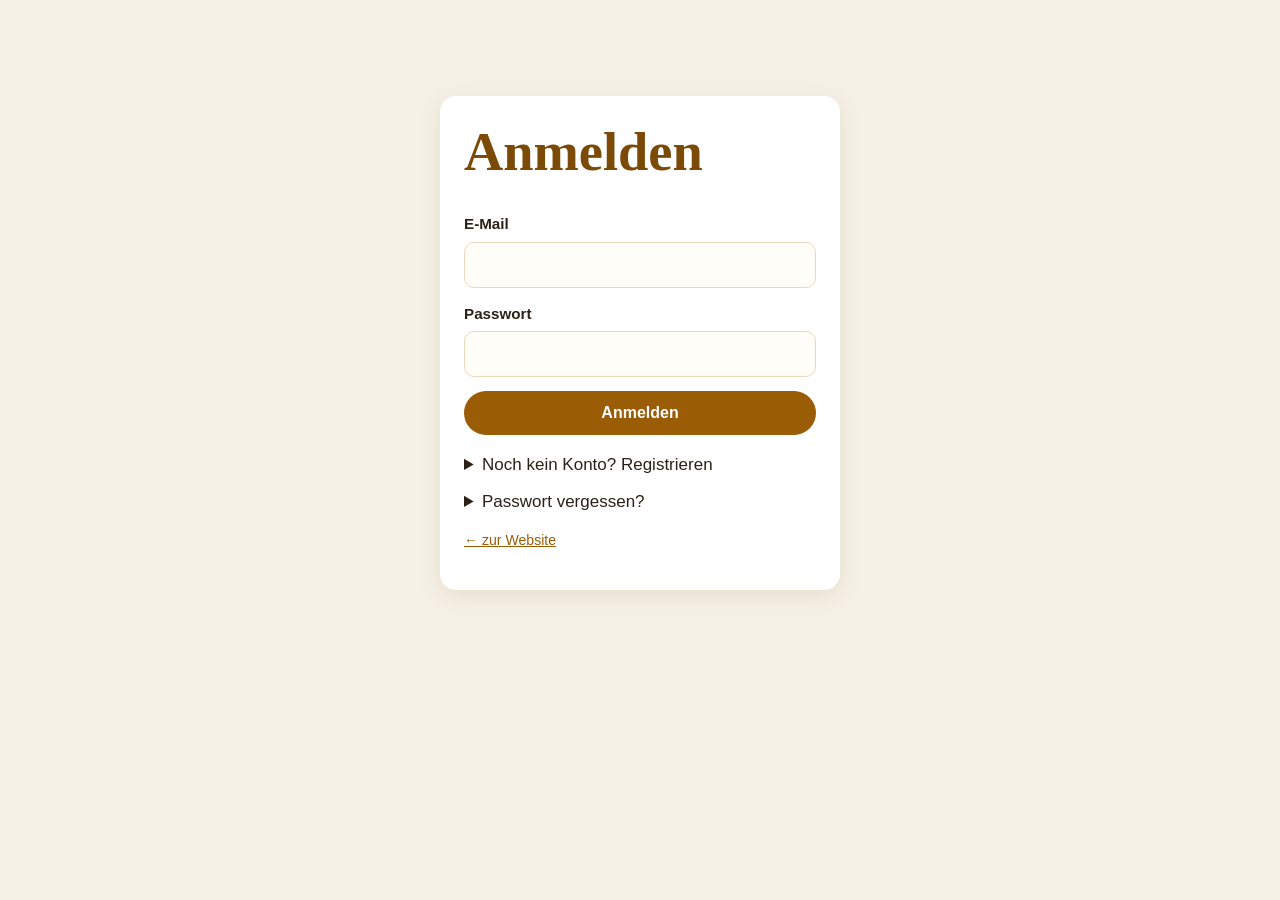
<file: admin.html>
<!doctype html>
<html lang="de">
<head>
<meta charset="utf-8">
<meta name="viewport" content="width=device-width, initial-scale=1">
<meta name="robots" content="noindex,nofollow">
<title>Honig-Verwaltung</title>
<link rel="icon" href="favicon.svg" type="image/svg+xml">
<link rel="apple-touch-icon" href="icon-180.png">
<link rel="manifest" href="admin-manifest.json">
<meta name="apple-mobile-web-app-capable" content="yes">
<meta name="apple-mobile-web-app-title" content="Honig">
<meta name="theme-color" content="#7a4a06">
<link rel="stylesheet" href="style.css?v=17">
</head>
<body class="admin">
<header class="abar" id="abar" hidden><div class="wrap abar-in">
  <a class="brand" href="#/"><img src="favicon.svg" width="28" height="28" alt=""> Honig-Verwaltung</a>
  <nav>
    <a href="#/" data-nav="res">Reservierungen <span class="dot" id="newdot" hidden></span></a>
    <a href="#/abholliste" data-nav="liste">Abholliste</a>
    <a href="#/produkte" data-nav="prod">Produkte</a>
    <a href="#/einstellungen" data-nav="set">Einstellungen</a>
    <a href="#/benutzer" data-nav="user">Benutzer</a>
    <a href="./" target="_blank" rel="noopener">Website ↗</a>
    <a href="#/abmelden" id="logout">Abmelden</a>
  </nav>
</div></header>
<main class="amain"><div class="wrap"><div id="flash"></div><div id="app"><p class="muted">Wird geladen …</p></div></div></main>
<script src="supabase.js"></script>
<script src="config.js"></script>
<script src="common.js?v=15"></script>
<script src="push.js?v=8"></script>
<script src="admin.js?v=13"></script>
</body>
</html>
</file>
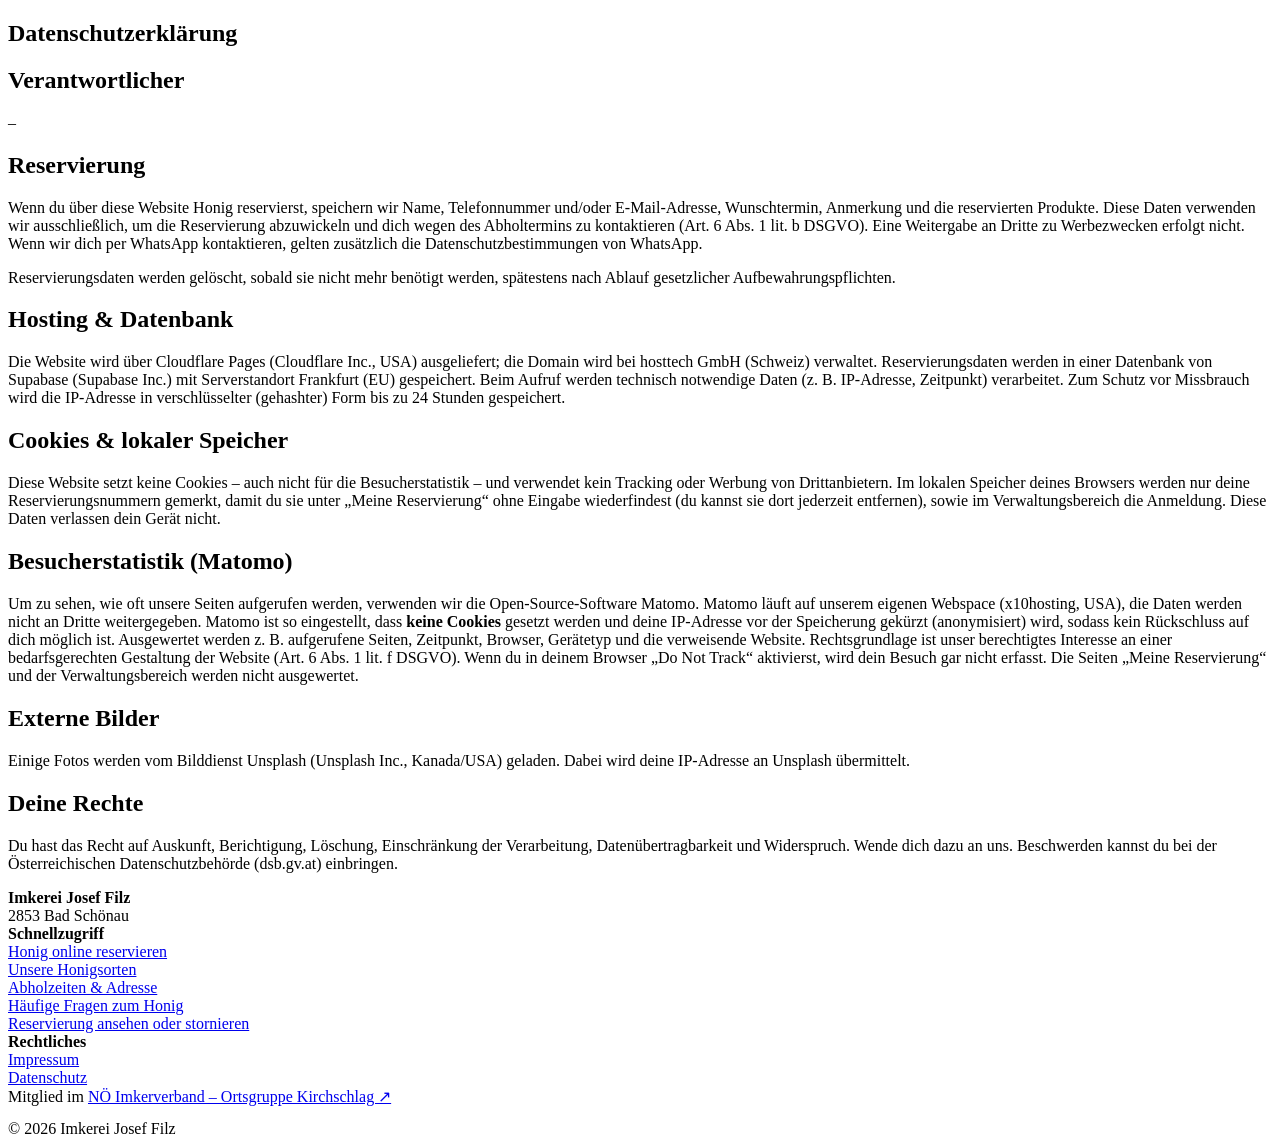
<file: datenschutz.html>
<!doctype html>
<html lang="de">
<head>
<meta charset="utf-8">
<meta name="viewport" content="width=device-width, initial-scale=1">
<title>Datenschutz · Imkerei Josef Filz</title>
<meta name="robots" content="index,follow">
<meta name="copyright" content="© 2026 Imkerei Josef Filz">
<meta name="author" content="Imkerei Josef Filz">
<meta name="audience" content="all">
<meta name="expires" content="0">
<meta name="page-topic" content="Lebensmittel, Honig, Imkerei">
<meta name="revisit-after" content="7 days">
<base href="https://honig-filz.at/">
<link rel="canonical" href="https://honig-filz.at/datenschutz.html">
<link rel="icon" href="favicon.svg" type="image/svg+xml">
<link rel="stylesheet" href="style.css?v=16">
<!-- Matomo (ohne Cookies) -->
<script>
var _paq=window._paq=window._paq||[];
_paq.push(['disableCookies']);_paq.push(['setDoNotTrack',true]);_paq.push(['trackPageView']);_paq.push(['enableLinkTracking']);
(function(){var u='https://honig.x10.mx/statistik/';_paq.push(['setTrackerUrl',u+'matomo.php']);_paq.push(['setSiteId','1']);
var d=document,g=d.createElement('script'),s=d.getElementsByTagName('script')[0];g.async=true;g.src=u+'matomo.js';s.parentNode.insertBefore(g,s);})();
</script>
</head>
<body>
<div id="site-header"></div>
<section class="section"><div class="wrap narrow prose">
<h1>Datenschutzerklärung</h1>
<h2>Verantwortlicher</h2>
<p id="verantw">–</p>
<h2>Reservierung</h2>
<p>Wenn du über diese Website Honig reservierst, speichern wir Name, Telefonnummer und/oder E-Mail-Adresse, Wunschtermin, Anmerkung und die reservierten Produkte. Diese Daten verwenden wir ausschließlich, um die Reservierung abzuwickeln und dich wegen des Abholtermins zu kontaktieren (Art. 6 Abs. 1 lit. b DSGVO). Eine Weitergabe an Dritte zu Werbezwecken erfolgt nicht. Wenn wir dich per WhatsApp kontaktieren, gelten zusätzlich die Datenschutzbestimmungen von WhatsApp.</p>
<p>Reservierungsdaten werden gelöscht, sobald sie nicht mehr benötigt werden, spätestens nach Ablauf gesetzlicher Aufbewahrungspflichten.</p>
<h2>Hosting &amp; Datenbank</h2>
<p>Die Website wird über Cloudflare Pages (Cloudflare Inc., USA) ausgeliefert; die Domain wird bei hosttech GmbH (Schweiz) verwaltet. Reservierungsdaten werden in einer Datenbank von Supabase (Supabase Inc.) mit Serverstandort Frankfurt (EU) gespeichert. Beim Aufruf werden technisch notwendige Daten (z. B. IP-Adresse, Zeitpunkt) verarbeitet. Zum Schutz vor Missbrauch wird die IP-Adresse in verschlüsselter (gehashter) Form bis zu 24 Stunden gespeichert.</p>
<h2>Cookies &amp; lokaler Speicher</h2>
<p>Diese Website setzt keine Cookies – auch nicht für die Besucherstatistik – und verwendet kein Tracking oder Werbung von Drittanbietern. Im lokalen Speicher deines Browsers werden nur deine Reservierungsnummern gemerkt, damit du sie unter „Meine Reservierung“ ohne Eingabe wiederfindest (du kannst sie dort jederzeit entfernen), sowie im Verwaltungsbereich die Anmeldung. Diese Daten verlassen dein Gerät nicht.</p>
<h2>Besucherstatistik (Matomo)</h2>
<p>Um zu sehen, wie oft unsere Seiten aufgerufen werden, verwenden wir die Open-Source-Software Matomo. Matomo läuft auf unserem eigenen Webspace (x10hosting, USA), die Daten werden nicht an Dritte weitergegeben. Matomo ist so eingestellt, dass <strong>keine Cookies</strong> gesetzt werden und deine IP-Adresse vor der Speicherung gekürzt (anonymisiert) wird, sodass kein Rückschluss auf dich möglich ist. Ausgewertet werden z. B. aufgerufene Seiten, Zeitpunkt, Browser, Gerätetyp und die verweisende Website. Rechtsgrundlage ist unser berechtigtes Interesse an einer bedarfsgerechten Gestaltung der Website (Art. 6 Abs. 1 lit. f DSGVO). Wenn du in deinem Browser „Do Not Track“ aktivierst, wird dein Besuch gar nicht erfasst. Die Seiten „Meine Reservierung“ und der Verwaltungsbereich werden nicht ausgewertet.</p>
<h2>Externe Bilder</h2>
<p>Einige Fotos werden vom Bilddienst Unsplash (Unsplash Inc., Kanada/USA) geladen. Dabei wird deine IP-Adresse an Unsplash übermittelt.</p>
<h2>Deine Rechte</h2>
<p>Du hast das Recht auf Auskunft, Berichtigung, Löschung, Einschränkung der Verarbeitung, Datenübertragbarkeit und Widerspruch. Wende dich dazu an uns. Beschwerden kannst du bei der Österreichischen Datenschutzbehörde (dsb.gv.at) einbringen.</p>
</div></section>
<div id="site-footer"><footer class="footer"><div class="wrap footer-grid"><div><strong>Imkerei Josef Filz</strong><br>2853 Bad Schönau</div><div><strong>Schnellzugriff</strong><br><a href="./#reservieren">Honig online reservieren</a><br><a href="./#sorten">Unsere Honigsorten</a><br><a href="./#abholung">Abholzeiten &amp; Adresse</a><br><a href="./#faq">Häufige Fragen zum Honig</a><br><a href="status.html">Reservierung ansehen oder stornieren</a></div><div><strong>Rechtliches</strong><br><a href="impressum.html">Impressum</a><br><a href="datenschutz.html">Datenschutz</a></div></div><div class="wrap footer-verband" style="margin-bottom:14px">Mitglied im <a href="https://www.kirchschlag-bw.gv.at/NOe_Imkerverband_-_Ortsgruppe_Kirchschlag" target="_blank" rel="noopener">NÖ Imkerverband – Ortsgruppe Kirchschlag ↗</a></div><div class="wrap small muted">© 2026 Imkerei Josef Filz</div></footer></div>
<script src="supabase.js"></script>
<script src="config.js"></script>
<script src="common.js?v=15"></script>
<script>
(async function () {
  var H = Honig, e = H.esc, st = await H.loadSettings();
  H.applyChrome(st, 'Datenschutz');
  document.getElementById('verantw').innerHTML = e(st.inhaber) + ', ' + e(st.hof_name) + ', ' + e(st.strasse) + ', ' + e(st.plz_ort) +
    (st.email ? ', ' + e(st.email) : '') + (st.telefon ? ', Tel. ' + e(st.telefon) : '');
})();
</script>
</body>
</html>
</file>
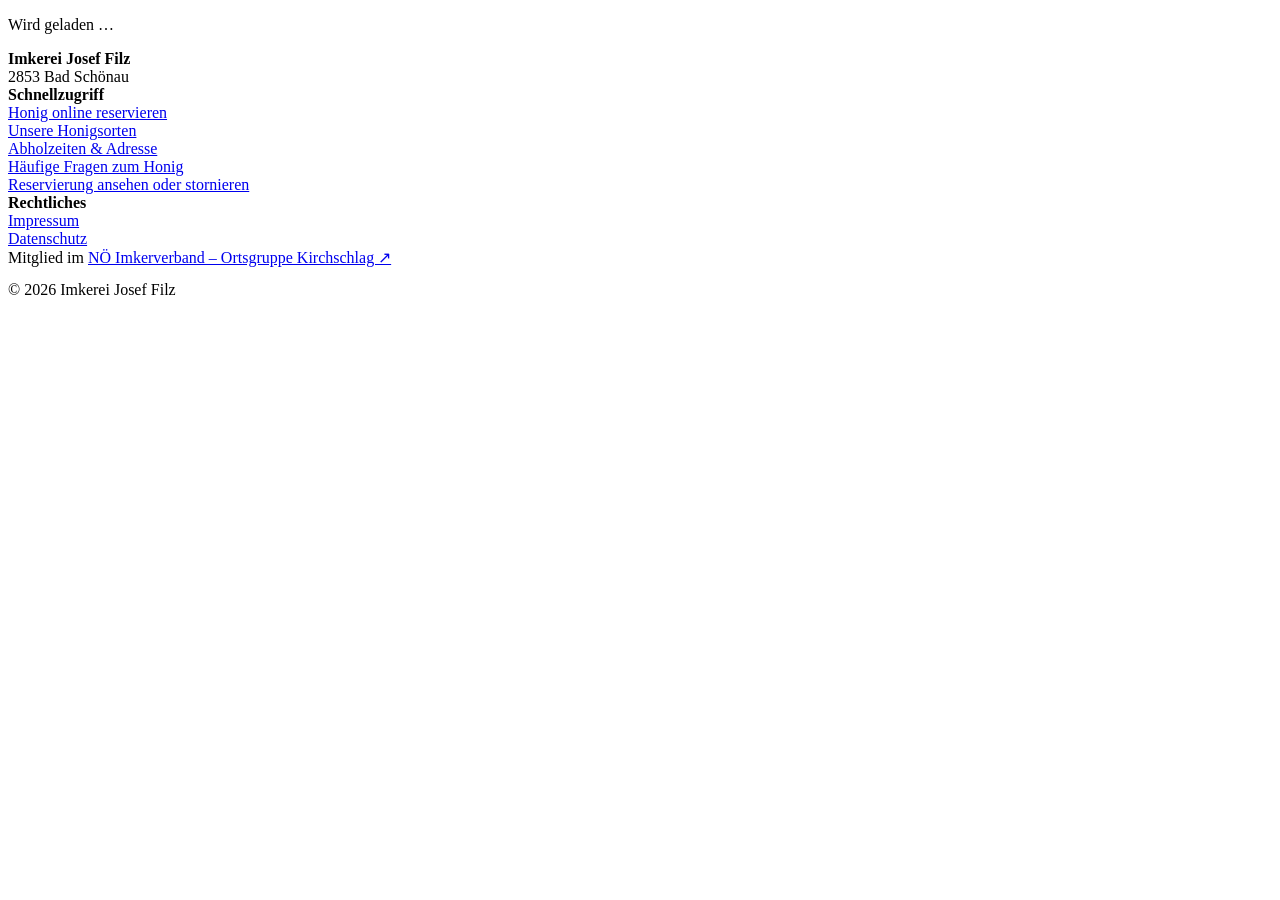
<file: impressum.html>
<!doctype html>
<html lang="de">
<head>
<meta charset="utf-8">
<meta name="viewport" content="width=device-width, initial-scale=1">
<title>Impressum · Imkerei Josef Filz</title>
<meta name="robots" content="index,follow">
<meta name="copyright" content="© 2026 Imkerei Josef Filz">
<meta name="author" content="Imkerei Josef Filz">
<meta name="audience" content="all">
<meta name="expires" content="0">
<meta name="page-topic" content="Lebensmittel, Honig, Imkerei">
<meta name="revisit-after" content="7 days">
<base href="https://honig-filz.at/">
<link rel="canonical" href="https://honig-filz.at/impressum.html">
<link rel="icon" href="favicon.svg" type="image/svg+xml">
<link rel="stylesheet" href="style.css?v=16">
<!-- Matomo (ohne Cookies) -->
<script>
var _paq=window._paq=window._paq||[];
_paq.push(['disableCookies']);_paq.push(['setDoNotTrack',true]);_paq.push(['trackPageView']);_paq.push(['enableLinkTracking']);
(function(){var u='https://honig.x10.mx/statistik/';_paq.push(['setTrackerUrl',u+'matomo.php']);_paq.push(['setSiteId','1']);
var d=document,g=d.createElement('script'),s=d.getElementsByTagName('script')[0];g.async=true;g.src=u+'matomo.js';s.parentNode.insertBefore(g,s);})();
</script>
</head>
<body>
<div id="site-header"></div>
<section class="section"><div class="wrap narrow prose" id="main"><p class="muted">Wird geladen …</p></div></section>
<div id="site-footer"><footer class="footer"><div class="wrap footer-grid"><div><strong>Imkerei Josef Filz</strong><br>2853 Bad Schönau</div><div><strong>Schnellzugriff</strong><br><a href="./#reservieren">Honig online reservieren</a><br><a href="./#sorten">Unsere Honigsorten</a><br><a href="./#abholung">Abholzeiten &amp; Adresse</a><br><a href="./#faq">Häufige Fragen zum Honig</a><br><a href="status.html">Reservierung ansehen oder stornieren</a></div><div><strong>Rechtliches</strong><br><a href="impressum.html">Impressum</a><br><a href="datenschutz.html">Datenschutz</a></div></div><div class="wrap footer-verband" style="margin-bottom:14px">Mitglied im <a href="https://www.kirchschlag-bw.gv.at/NOe_Imkerverband_-_Ortsgruppe_Kirchschlag" target="_blank" rel="noopener">NÖ Imkerverband – Ortsgruppe Kirchschlag ↗</a></div><div class="wrap small muted">© 2026 Imkerei Josef Filz</div></footer></div>
<script src="supabase.js"></script>
<script src="config.js"></script>
<script src="common.js?v=15"></script>
<script>
(async function () {
  var H = Honig, e = H.esc, st = await H.loadSettings();
  H.applyChrome(st, 'Impressum');
  document.getElementById('main').innerHTML =
    '<h1>Impressum</h1><p>Informationen gemäß § 5 E-Commerce-Gesetz und Offenlegung gemäß § 25 Mediengesetz</p>' +
    '<p><strong>' + e(st.hof_name) + '</strong><br>Inhaber: ' + e(st.inhaber) + '<br>' + e(st.strasse) + '<br>' + e(st.plz_ort) + '<br>Österreich</p>' +
    '<p>' + (st.telefon ? 'Telefon: ' + e(st.telefon) + '<br>' : '') + (st.email ? 'E-Mail: ' + e(st.email) : '') + '</p>' +
    ((st.impressum_extra || '').trim() ? '<p>' + H.nl(st.impressum_extra) + '</p>' : '') +
    '<p>Blattlinie: Information über die Produkte der Imkerei und Möglichkeit zur Reservierung für die Selbstabholung.</p>' +
    '<p class="small muted">Bildnachweis: Beispielfotos von <a href="https://unsplash.com" target="_blank" rel="noopener">Unsplash</a> (Unsplash-Lizenz), sofern nicht durch eigene Fotos ersetzt.</p>';
})();
</script>
</body>
</html>
</file>
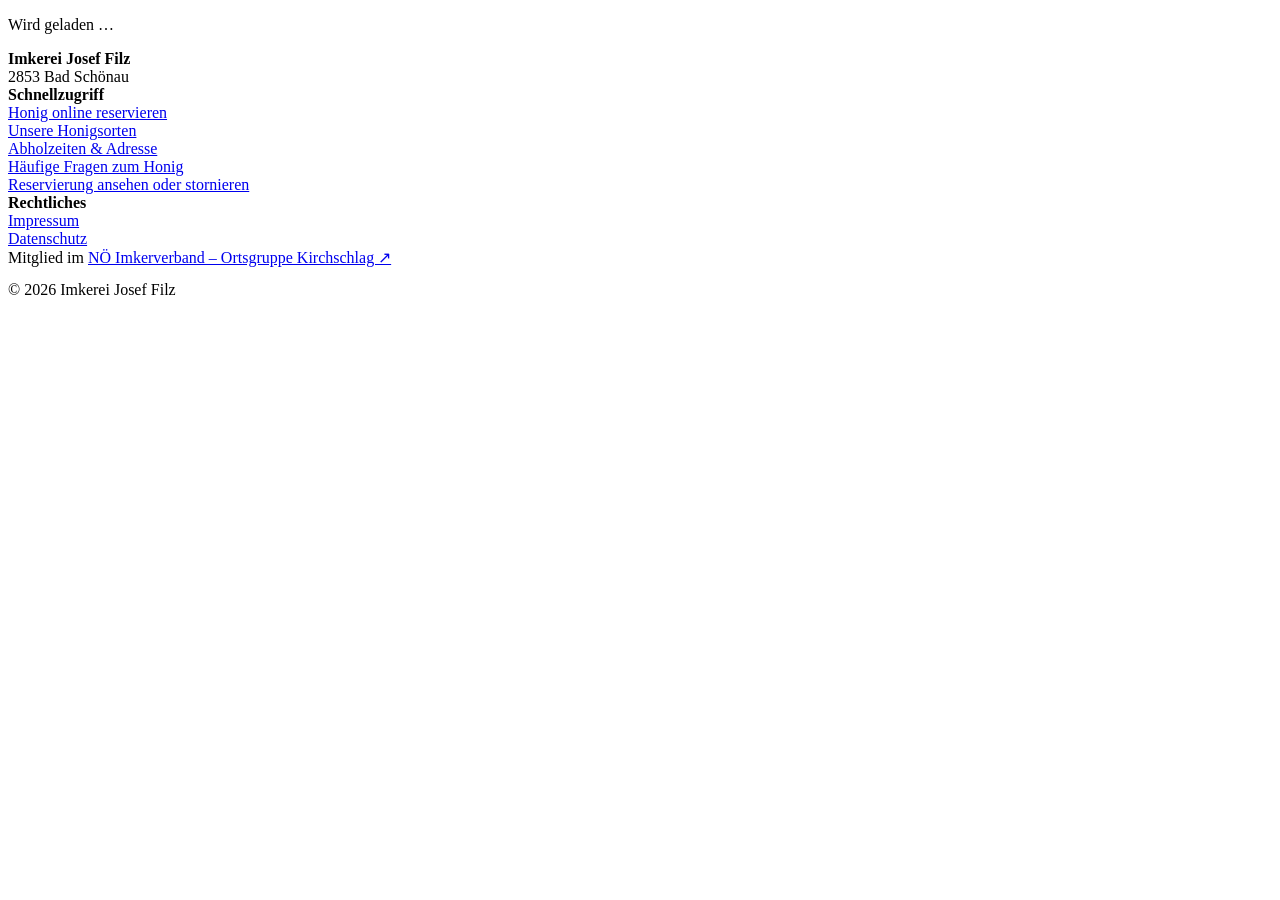
<file: status.html>
<!doctype html>
<html lang="de">
<head>
<meta charset="utf-8">
<meta name="viewport" content="width=device-width, initial-scale=1">
<meta name="robots" content="noindex, follow">
<base href="https://honig-filz.at/">
<title>Meine Reservierung</title>
<link rel="icon" href="favicon.svg" type="image/svg+xml">
<link rel="stylesheet" href="style.css?v=16">
</head>
<body>
<div id="site-header"></div>
<section class="section"><div class="wrap narrow" id="main"><p class="muted">Wird geladen …</p></div></section>
<div id="site-footer"><footer class="footer"><div class="wrap footer-grid"><div><strong>Imkerei Josef Filz</strong><br>2853 Bad Schönau</div><div><strong>Schnellzugriff</strong><br><a href="./#reservieren">Honig online reservieren</a><br><a href="./#sorten">Unsere Honigsorten</a><br><a href="./#abholung">Abholzeiten &amp; Adresse</a><br><a href="./#faq">Häufige Fragen zum Honig</a><br><a href="status.html">Reservierung ansehen oder stornieren</a></div><div><strong>Rechtliches</strong><br><a href="impressum.html">Impressum</a><br><a href="datenschutz.html">Datenschutz</a></div></div><div class="wrap footer-verband" style="margin-bottom:14px">Mitglied im <a href="https://www.kirchschlag-bw.gv.at/NOe_Imkerverband_-_Ortsgruppe_Kirchschlag" target="_blank" rel="noopener">NÖ Imkerverband – Ortsgruppe Kirchschlag ↗</a></div><div class="wrap small muted">© 2026 Imkerei Josef Filz</div></footer></div>
<script src="supabase.js"></script>
<script src="config.js"></script>
<script src="common.js?v=15"></script>
<script>
(async function () {
  var H = Honig, esc = H.esc, main = document.getElementById('main');
  var st = await H.loadSettings();
  H.applyChrome(st, 'Meine Reservierung');
  var q = new URLSearchParams(location.search);
  var code = q.get('c'), token = q.get('t');

  // Reservierungen auf diesem Gerät merken (nur im Browser, max. 10)
  var KEY = 'honig_meine_reservierungen';
  function merkListe() { try { var a = JSON.parse(localStorage.getItem(KEY) || '[]'); return Array.isArray(a) ? a : []; } catch (e) { return []; } }
  function merkSpeichern(a) { try { localStorage.setItem(KEY, JSON.stringify(a.slice(0, 10))); } catch (e) {} }
  function merken(r, t) {
    var alt = merkListe(), vorher = alt.filter(function (x) { return x.c === r.code; })[0];
    var a = alt.filter(function (x) { return x.c !== r.code; });
    var z = Date.parse(r.created_at) || (vorher && vorher.z) || Date.now(); // Zeitpunkt der Reservierung, nicht des Aufrufs
    a.push({ c: r.code, t: t, d: r.pickup_date || r.wish_date || '', z: z });
    a.sort(function (x, y) { return (y.z || 0) - (x.z || 0); });
    merkSpeichern(a);
  }
  function vergessen(c) { merkSpeichern(merkListe().filter(function (x) { return x.c !== c; })); }

  async function geraetListe() {
    var box = document.getElementById('meine');
    var a = merkListe();
    if (!box || !a.length) return;
    box.innerHTML = '<div class="panel merk"><h2>Auf diesem Gerät gespeichert</h2><p class="small muted">Deine letzten Reservierungen – einfach antippen, keine Nummer nötig.</p><div id="meine-l"><p class="muted">Wird geladen …</p></div></div>';
    var rows = await Promise.all(a.map(async function (x) {
      try { var res = await H.sb.rpc('get_reservation', { p_code: x.c, p_token: x.t }); return { x: x, r: res.data, err: res.error }; }
      catch (e) { return { x: x, r: null, err: e }; }
    }));
    var html = '';
    rows.forEach(function (o) { if (o.r && Date.parse(o.r.created_at)) o.x.z = Date.parse(o.r.created_at); });
    rows.sort(function (p, q) { return (q.x.z || 0) - (p.x.z || 0); }); // neueste zuerst
    rows.forEach(function (o) {
      if (!o.r && !o.err) { vergessen(o.x.c); return; } // gelöscht oder ungültig
      var r = o.r, s = r ? r.status : '';
      var url = 'status.html?c=' + encodeURIComponent(o.x.c) + '&t=' + encodeURIComponent(o.x.t);
      html += '<div class="merk-row">' +
        '<a class="merk-link" href="' + url + '"><strong class="mono">' + esc(o.x.c) + '</strong>' +
        (r ? ' <span class="status status-' + esc(s) + '">' + esc(H.STATUS[s] || s) + '</span>' : '') +
        '<br><span class="small muted">' + (r ? (s === 'neu' ? 'Wunschtermin ' : 'Abholung ') + H.dateDe(r.pickup_date || r.wish_date) + ' · ' + H.euro(r.total_cents) : 'Status gerade nicht abrufbar') + '</span></a>' +
        '<button type="button" class="btn btn-small btn-grey" data-weg="' + esc(o.x.c) + '" aria-label="' + esc(o.x.c) + ' von diesem Gerät entfernen">Entfernen</button></div>';
    });
    var l = document.getElementById('meine-l');
    if (!html) { box.innerHTML = ''; return; }
    l.innerHTML = html;
    l.querySelectorAll('[data-weg]').forEach(function (b) {
      b.addEventListener('click', function () { vergessen(this.getAttribute('data-weg')); geraetListe(); });
    });
  }

  function lookupForm(err, c) {
    main.innerHTML = '<h1>Meine Reservierung</h1><div id="meine"></div><p>Gib deine Reservierungsnummer und die Telefonnummer oder E-Mail-Adresse ein, die du bei der Reservierung angegeben hast.</p>' +
      (err ? '<div class="flash flash-err">' + esc(err) + '</div>' : '') +
      '<form class="panel fields" id="lf"><label>Reservierungsnummer<input name="c" placeholder="H-XXXXX" required autocapitalize="characters" value="' + esc(c || '') + '"></label>' +
      '<label>Telefon oder E-Mail<input name="k" required></label><button class="btn">Status anzeigen</button></form>';
    document.getElementById('lf').addEventListener('submit', async function (e) {
      e.preventDefault();
      var r = await H.sb.rpc('find_reservation', { p_code: this.c.value, p_contact: this.k.value });
      if (r.data && r.data.ok) location.href = 'status.html?c=' + encodeURIComponent(r.data.code) + '&t=' + encodeURIComponent(r.data.token);
      else lookupForm((r.data && r.data.error) || 'Abfrage fehlgeschlagen.', this.c.value);
    });
    geraetListe();
  }

  if (!code || !token) return lookupForm();
  var res = await H.sb.rpc('get_reservation', { p_code: code, p_token: token });
  var r = res.data;
  if (!r) { vergessen(code); return lookupForm('Link ungültig oder Reservierung nicht gefunden.', code); }
  merken(r, token);

  var s = r.status, when = H.dateDe(r.pickup_date || r.wish_date) + ((r.pickup_time || r.wish_time) ? ', ' + esc(r.pickup_time || r.wish_time) : '');
  var html = '';
  if (q.get('neu')) {
    html += '<div class="thanks"><div class="big">🍯</div><h1>Danke, ' + esc(r.name.split(' ')[0]) + '!</h1>' +
      '<p>Deine Reservierung ist eingegangen. Wir melden uns und bestätigen den Abholtermin.</p>' +
      '<p class="small muted">Diese Reservierung ist auf diesem Gerät gespeichert – unter „Meine Reservierung“ findest du sie jederzeit wieder. Notiere dir trotzdem die Nummer, falls du ein anderes Gerät nutzt.</p></div>';
  }
  html += '<div class="panel"><div class="res-head"><div><span class="muted small">Reservierungsnummer</span><div class="code">' + esc(r.code) + '</div></div>' +
    '<span class="status status-' + esc(s) + '">' + esc(H.STATUS[s] || s) + '</span></div>';
  if (s === 'bestaetigt') {
    html += '<div class="callout ok"><strong>Abholung:</strong> ' + when + '<br>' + esc(st.strasse) + ', ' + esc(st.plz_ort) +
      ' · <a href="' + esc(H.mapsUrl(st)) + '" target="_blank" rel="noopener">Route ↗</a>' +
      ((r.customer_msg || '').trim() ? '<p class="msg">' + H.nl(r.customer_msg) + '</p>' : '') + '</div>';
  } else if (s === 'neu') {
    html += '<div class="callout">Wunschtermin: ' + when + ' – wir bestätigen bald.</div>';
  } else if (s === 'storniert' && (r.customer_msg || '').trim()) {
    html += '<div class="callout warn">' + H.nl(r.customer_msg) + '</div>';
  } else if (s === 'abgeholt') {
    html += '<div class="callout ok">Danke für deinen Einkauf – lass ihn dir schmecken! 🐝</div>';
  }
  html += '<table class="tbl">' + r.items.map(function (i) {
    return '<tr><td>' + i.qty + ' ×</td><td>' + esc(i.name) + ' <span class="muted">' + esc(i.unit) + '</span></td><td class="r">' + H.euro(i.price_cents * i.qty) + '</td></tr>';
  }).join('') + '<tr class="sum"><td></td><td>Summe (zahlbar bei Abholung)</td><td class="r">' + H.euro(r.total_cents) + '</td></tr></table>';
  if (s === 'neu' || s === 'bestaetigt') html += '<button class="btn btn-ghost-dark" id="storno">Reservierung stornieren</button>';
  html += '</div><p><a href="status.html">Alle meine Reservierungen</a> · <a href="./">← Zurück zur Startseite</a></p>';
  main.innerHTML = html;
  var b = document.getElementById('storno');
  if (b) b.addEventListener('click', async function () {
    if (!confirm('Reservierung wirklich stornieren?')) return;
    await H.sb.rpc('cancel_reservation', { p_code: code, p_token: token });
    location.href = 'status.html?c=' + encodeURIComponent(code) + '&t=' + encodeURIComponent(token);
  });
})();
</script>
</body>
</html>
</file>
<file: style.css>
:root{
  --honey:#d98e04; --honey-d:#9a5c05; --honey-dd:#7a4a06; --cream:#fdf7ec; --cream2:#f7ecd6;
  --ink:#2b2116; --muted:#7a6a58; --line:#ead9bd; --ok:#2f7d32; --ok-bg:#e8f5e9; --warn:#a14a00; --warn-bg:#fff2e0;
  --err:#b3261e; --err-bg:#fdecea; --radius:16px; --shadow:0 6px 24px rgba(90,60,10,.10);
  --serif:"Iowan Old Style","Palatino Linotype",Palatino,Georgia,"Times New Roman",serif;
  --sans:-apple-system,BlinkMacSystemFont,"Segoe UI",Roboto,"Helvetica Neue",Arial,sans-serif;
}
*{box-sizing:border-box}
html{scroll-behavior:smooth;scroll-padding-top:calc(var(--hdr, 66px) + 8px)}
section[id]{scroll-margin-top:-46px}
#site-header{position:sticky;top:0;z-index:20}
body{margin:0;font:17px/1.6 var(--sans);color:var(--ink);background:var(--cream)}
img{max-width:100%;display:block}
a{color:var(--honey-d)}
h1,h2,h3{font-family:var(--serif);line-height:1.2;margin:0 0 .5em;color:var(--honey-dd)}
h1{font-size:clamp(2rem,5vw,3.4rem)} h2{font-size:clamp(1.6rem,3.5vw,2.3rem)} h3{font-size:1.25rem}
.wrap{max-width:1140px;margin:0 auto;padding:0 16px}
.narrow{max-width:760px}
.muted{color:var(--muted)} .small{font-size:.88rem} .r{text-align:right}
.btn{display:inline-block;background:var(--honey-d);color:#fff;border:0;border-radius:999px;padding:.8em 1.5em;font:600 1rem var(--sans);text-decoration:none;cursor:pointer;transition:.15s;text-align:center}
.btn:hover{background:var(--honey-dd);transform:translateY(-1px)}
.btn-small{padding:.45em 1.1em;font-size:.95rem}
.btn-ghost{background:rgba(255,255,255,.15);border:2px solid #fff;backdrop-filter:blur(4px)}
.btn-ghost:hover{background:#fff;color:var(--honey-dd)}
.btn-ghost-dark{background:transparent;border:2px solid var(--honey-d);color:var(--honey-d)}
.btn-ghost-dark:hover{background:var(--honey-d);color:#fff}
.btn-block{display:block;width:100%}
.btn:disabled{opacity:.5;cursor:not-allowed;transform:none}
.banner{background:var(--honey-dd);color:#fff;text-align:center;padding:.55em 16px;font-weight:600}

.topbar{background:rgba(253,247,236,.94);backdrop-filter:blur(8px);border-bottom:1px solid var(--line)}
.topbar-in{display:flex;align-items:center;justify-content:space-between;gap:12px;min-height:64px;flex-wrap:wrap}
.brand{display:flex;align-items:center;gap:10px;text-decoration:none;font:700 1.15rem var(--serif);color:var(--honey-dd)}
.nav{display:flex;gap:18px;align-items:center;flex-wrap:wrap}
.nav a:not(.btn){color:var(--ink);text-decoration:none;font-weight:500}
.nav a:not(.btn):hover{color:var(--honey-d)}
.nav-wrap{display:flex;align-items:center;gap:18px}
.menu-btn{display:none;width:44px;height:44px;border:0;background:transparent;border-radius:10px;cursor:pointer;padding:11px 10px;flex-direction:column;justify-content:space-between}
.menu-btn span{display:block;height:2.5px;border-radius:2px;background:var(--honey-dd);transition:.2s}
.menu-btn[aria-expanded="true"] span:nth-child(1){transform:translateY(8.5px) rotate(45deg)}
.menu-btn[aria-expanded="true"] span:nth-child(2){opacity:0}
.menu-btn[aria-expanded="true"] span:nth-child(3){transform:translateY(-8.5px) rotate(-45deg)}
.menu-btn:focus-visible{outline:3px solid var(--honey);outline-offset:2px}
@media (max-width:820px){
  .topbar-in{flex-wrap:nowrap;position:relative}
  .nav-wrap{gap:6px}
  .menu-btn{display:flex}
  .nav{display:none;position:absolute;top:100%;left:0;right:0;flex-direction:column;align-items:stretch;gap:0;background:var(--cream);border-bottom:1px solid var(--line);box-shadow:0 10px 24px rgba(90,60,10,.12);padding:6px 16px 12px}
  .nav.open{display:flex}
  .nav a:not(.btn){padding:13px 4px;border-bottom:1px solid var(--line);font-size:1.05rem}
  .nav a:last-child{border-bottom:0}
}
@media (max-width:420px){
  .brand{font-size:1rem;gap:8px;min-width:0}
  .brand img{width:28px;height:28px}
  .brand span{white-space:nowrap;overflow:hidden;text-overflow:ellipsis}
  .topbar-in{gap:8px;min-height:58px}
  .nav-cta.btn-small{padding:.45em .9em;font-size:.9rem;white-space:nowrap}
}

.hero{position:relative;color:#fff;background:linear-gradient(90deg,rgba(40,24,4,.82),rgba(40,24,4,.35)),var(--hero) center/cover no-repeat,#7a4a06;min-height:min(78vh,680px);display:flex;align-items:center}
.hero h1{color:#fff;text-shadow:0 2px 20px rgba(0,0,0,.3)}
.hero-in{padding-top:60px;padding-bottom:60px;max-width:1140px}
.eyebrow{text-transform:uppercase;letter-spacing:.18em;font-size:.85rem;color:#ffd77a;margin:0 0 .6em;font-weight:700}
.lead{font-size:clamp(1.1rem,2.2vw,1.4rem);max-width:600px;margin:0 0 1.4em}
.hero-cta{display:flex;gap:12px;flex-wrap:wrap}
.usp{list-style:none;padding:0;margin:2em 0 0;display:flex;gap:10px 24px;flex-wrap:wrap;font-weight:500}

.steps{display:grid;grid-template-columns:repeat(4,1fr);gap:16px;margin-top:-40px;position:relative;z-index:2}
.step{background:#fff;border-radius:var(--radius);padding:20px;box-shadow:var(--shadow)}
.step span{display:inline-grid;place-items:center;width:34px;height:34px;border-radius:50%;background:var(--honey-d);color:#fff;font-weight:700;margin-bottom:8px}
.step h3{margin-bottom:.2em}.step p{margin:0;color:var(--muted);font-size:.95rem}
@media (max-width:820px){.steps{grid-template-columns:1fr 1fr;margin-top:20px}}
@media (max-width:480px){.steps{grid-template-columns:1fr}}

.section{padding:70px 0}
.section-alt{background:var(--cream2)}
.grid{display:flex;flex-wrap:wrap;justify-content:center;gap:22px;margin-top:20px}
.card{background:#fff;border-radius:var(--radius);overflow:hidden;box-shadow:var(--shadow);display:flex;flex-direction:column;flex:0 1 calc((100% - 44px) / 3)}
@media (max-width:900px){.card{flex-basis:calc((100% - 22px) / 2)}}
.card-img{aspect-ratio:4/3;background:var(--cream2);overflow:hidden}
.card-img img{width:100%;height:100%;object-fit:cover;transition:transform .4s}
.card:hover .card-img img{transform:scale(1.04)}
.card-body{padding:18px;display:flex;flex-direction:column;flex:1}
.card h3{margin:0}
.unit{margin:.1em 0 .5em;color:var(--muted);font-size:.92rem}
.desc{font-size:.95rem;flex:1;margin:0 0 1em}
.card-foot{display:flex;align-items:center;justify-content:space-between;gap:10px;flex-wrap:wrap}
.price{font:700 1.3rem var(--serif);color:var(--honey-dd)}
.soldout .card-img img{filter:grayscale(.8);opacity:.7}
.badge{display:inline-block;border-radius:999px;padding:.2em .8em;font-size:.85rem;font-weight:600}
.badge-out{background:#eee;color:#666}
.low{color:var(--warn);font-size:.88rem;margin:.6em 0 0;font-weight:600}
.qty{display:flex;align-items:center;border:2px solid var(--line);border-radius:999px;overflow:hidden;background:#fff}
.qty button{width:46px;height:46px;flex:none;border:0;background:transparent;font-size:1.3rem;cursor:pointer;color:var(--honey-d)}
.qty button:hover{background:var(--cream2)}
.qty input{width:44px;height:46px;padding:0;text-align:center;border:0;font:600 1.05rem var(--sans);-moz-appearance:textfield;background:transparent;color:var(--ink)}
.qty input::-webkit-outer-spin-button,.qty input::-webkit-inner-spin-button{-webkit-appearance:none;margin:0}
.qty.active{border-color:var(--honey)}
.empty{padding:30px;text-align:center;background:#fff;border-radius:var(--radius)}

.res-grid{display:grid;grid-template-columns:1.4fr 1fr;gap:24px;align-items:start}
@media (max-width:820px){.res-grid{grid-template-columns:1fr}}
.panel{background:#fff;border-radius:var(--radius);padding:24px;box-shadow:var(--shadow)}
.summary{position:sticky;top:84px}
.summary ul{list-style:none;padding:0;margin:0 0 12px}
.summary li{display:flex;justify-content:space-between;gap:10px;padding:6px 0;border-bottom:1px dashed var(--line)}
.sumtotal{display:flex;justify-content:space-between;font-size:1.2rem;padding:8px 0 4px}
.fields{display:grid;gap:14px}
label{display:grid;gap:5px;font-weight:600;font-size:.95rem}
input,select,textarea{font:inherit;font-weight:400;padding:.65em .8em;border:1.5px solid var(--line);border-radius:10px;background:#fffdf8;color:var(--ink);width:100%}
input:focus,select:focus,textarea:focus{outline:none;border-color:var(--honey);box-shadow:0 0 0 3px rgba(217,142,4,.18)}
label.check{display:flex;gap:10px;align-items:flex-start;font-weight:400}
label.check input{width:auto;margin-top:.35em}
.hint{margin:-8px 0 0;font-size:.85rem;color:var(--muted)}
.ferr{margin:-6px 0 0;color:var(--err);font-weight:600;font-size:.9rem}
.ferr:before{content:"⚠ "}
input[aria-invalid="true"],select[aria-invalid="true"],textarea[aria-invalid="true"]{border-color:var(--err);background:#fff8f7}
label.check.invalid{color:var(--err)}
.grid.invalid .qty{border-color:var(--err)}
.hp{position:absolute;left:-9999px;width:1px;height:1px;overflow:hidden}
.flash{padding:12px 16px;border-radius:12px;margin:0 0 16px}
.flash ul{margin:.4em 0 0;padding-left:1.2em}
.flash-ok{background:var(--ok-bg);color:var(--ok)}
.flash-err{background:var(--err-bg);color:var(--err)}
.flash-warn{background:var(--warn-bg);color:var(--warn)}

.two{display:grid;grid-template-columns:1fr 1fr;gap:40px;align-items:center}
@media (max-width:820px){.two{grid-template-columns:1fr}}
.about{align-items:start}
.about p{margin-top:0}
.about img{border-radius:var(--radius);box-shadow:var(--shadow);aspect-ratio:4/3;object-fit:cover;width:100%}
.infobox{background:#fff;border-radius:var(--radius);padding:24px;box-shadow:var(--shadow)}
.ticks{list-style:none;padding:0;margin:0 0 1em}
.ticks li{padding-left:28px;position:relative;margin:.5em 0}
.ticks li:before{content:"✓";position:absolute;left:0;color:var(--honey);font-weight:800}
.faq details{background:#fff;border-radius:12px;padding:14px 18px;margin:10px 0;box-shadow:0 2px 8px rgba(90,60,10,.06)}
.faq summary{cursor:pointer;font-weight:600}
.faq details p{margin:.6em 0 0}

.thanks{text-align:center;margin-bottom:24px}.thanks .big{font-size:4rem}
.res-head{display:flex;justify-content:space-between;align-items:center;gap:12px;flex-wrap:wrap;margin-bottom:14px}
.code{font:700 1.8rem/1 ui-monospace,Menlo,monospace;letter-spacing:.05em;color:var(--honey-dd)}
.status{display:inline-block;border-radius:999px;padding:.3em .9em;font-weight:700;font-size:.9rem}
.status-neu{background:#fff4d6;color:#8a5a00}
.status-bestaetigt{background:var(--ok-bg);color:var(--ok)}
.status-abgeholt{background:#e3eefc;color:#1d4e89}
.status-storniert{background:#eee;color:#666}
.callout{background:var(--cream2);border-radius:12px;padding:14px 16px;margin:0 0 16px}
.callout.ok{background:var(--ok-bg)} .callout.warn{background:var(--warn-bg)}
.callout .msg{margin:.6em 0 0;font-style:italic}
.tbl{width:100%;border-collapse:collapse;margin:0 0 16px}
.tbl td,.tbl th{padding:8px 6px;border-bottom:1px solid var(--line);vertical-align:top;text-align:left}
.tbl .sum td{font-weight:700;border-bottom:0}
.prose h2{font-size:1.3rem;margin-top:1.5em}

.footer{background:var(--honey-dd);color:#f7e6c4;padding:40px 0 24px;margin-top:0}
.footer a{color:#ffd77a}
.footer-grid{display:grid;grid-template-columns:repeat(3,1fr);gap:24px;margin-bottom:24px}
@media (max-width:640px){.footer-grid{grid-template-columns:1fr}}
.footer .muted{color:#dcc39a}

/* ---------- Admin ---------- */
.admin body,body.admin{background:#f6f1e7}
.abar{background:var(--honey-dd);color:#fff}
.abar-in{display:flex;align-items:center;justify-content:space-between;gap:10px;min-height:56px;flex-wrap:wrap}
.abar a{color:#fff;text-decoration:none;opacity:.85;font-weight:500}
.abar a:hover,.abar a.on{opacity:1;text-decoration:underline}
.abar nav{display:flex;gap:16px;flex-wrap:wrap}
.abar .brand{color:#fff}
.amain{padding:24px 0 60px}
.kpis{display:grid;grid-template-columns:repeat(auto-fit,minmax(150px,1fr));gap:12px;margin-bottom:20px}
.kpi{background:#fff;border-radius:12px;padding:14px 16px;box-shadow:0 2px 8px rgba(90,60,10,.06);text-decoration:none;color:var(--ink);border:2px solid transparent}
.kpi.on{border-color:var(--honey)}
.kpi b{display:block;font-size:1.8rem;font-family:var(--serif);color:var(--honey-dd)}
.atbl{width:100%;border-collapse:collapse;background:#fff;border-radius:12px;overflow:hidden;box-shadow:0 2px 8px rgba(90,60,10,.06)}
.atbl th,.atbl td{padding:10px 12px;border-bottom:1px solid #f0e4cf;text-align:left;vertical-align:top}
.atbl th{background:#fbf3e3;font-size:.85rem;text-transform:uppercase;letter-spacing:.04em;color:var(--muted)}
.atbl tr.click{cursor:pointer}.atbl tr.click:hover{background:#fffaf0}
.atbl img{width:56px;height:42px;object-fit:cover;border-radius:6px}
.toolbar{display:flex;gap:10px;flex-wrap:wrap;align-items:center;justify-content:space-between;margin-bottom:14px}
.toolbar form{display:flex;gap:8px}
.toolbar input{max-width:260px}
.btn-grey{background:#8a7b69}.btn-grey:hover{background:#6d604f}
.btn-red{background:#c0392b}.btn-red:hover{background:#962d22}
.btn-green{background:#2f7d32}.btn-green:hover{background:#225c25}
.btn-wa{background:#25a244}.btn-wa:hover{background:#1c7f35}
.actions{display:flex;gap:8px;flex-wrap:wrap;margin:10px 0}
.agrid{display:grid;grid-template-columns:1.2fr 1fr;gap:20px;align-items:start}
@media (max-width:900px){.agrid{grid-template-columns:1fr}.atbl .hide-m{display:none}}
.formgrid{display:grid;grid-template-columns:1fr 1fr;gap:14px}
.formgrid .full{grid-column:1/-1}
@media (max-width:640px){.formgrid{grid-template-columns:1fr}}
.login{max-width:400px;margin:8vh auto}
fieldset{border:1px solid var(--line);border-radius:12px;padding:16px;margin:0 0 16px;background:#fff}
legend{font-weight:700;color:var(--honey-dd);padding:0 6px}
.days{display:flex;gap:8px;flex-wrap:wrap}
.days label{display:flex;gap:6px;align-items:center;background:var(--cream);padding:6px 10px;border-radius:8px;font-weight:500}
.days input{width:auto}
.dot{display:inline-block;min-width:22px;padding:0 6px;height:22px;line-height:22px;border-radius:11px;background:#c0392b;color:#fff;font-size:.8rem;text-align:center;font-weight:700}
@media print{.abar,.noprint,.footer{display:none!important}body{background:#fff}.atbl{box-shadow:none}}

[hidden]{display:none!important}

/* ---------- Verwaltung am Handy ---------- */
@media (max-width:700px){
  .abar{position:sticky;top:0;z-index:20}
  .abar-in{flex-direction:column;align-items:stretch;gap:0;padding-top:8px;flex-wrap:nowrap}
  .abar nav{flex-wrap:nowrap;overflow-x:auto;gap:6px;padding:8px 16px 10px;margin:0 -16px;scrollbar-width:none;-webkit-overflow-scrolling:touch}
  .abar nav::-webkit-scrollbar{display:none}
  .abar nav a{white-space:nowrap;padding:6px 12px;border-radius:999px;background:rgba(255,255,255,.14);opacity:1;font-size:.95rem}
  .abar nav a.on{background:#fff;color:var(--honey-dd);text-decoration:none}
  .amain{padding-top:16px}
  .kpis{grid-template-columns:repeat(3,1fr);gap:8px}
  .kpi{padding:10px 12px;font-size:.85rem;line-height:1.25}
  .kpi b{font-size:1.45rem;margin-bottom:2px}
  .toolbar form{width:100%}
  .toolbar input{max-width:none;flex:1;min-width:0}
  .panel{padding:18px}
  ol strong{overflow-wrap:anywhere}

  /* Tabellen werden zu Karten */
  .atbl,.atbl tbody{display:block}
  .atbl tr.hd{display:none}
  .atbl tr{display:grid;grid-template-columns:1fr auto;gap:4px 12px;padding:12px 14px;border-bottom:1px solid #f0e4cf;align-items:start}
  .atbl tr:last-child{border-bottom:0}
  .atbl td{padding:0;border:0;min-width:0}

  .m-res tr{grid-template-areas:"nr st" "ku su" "te te"}
  .m-res td:nth-child(1){grid-area:nr}
  .m-res td:nth-child(2){grid-area:ku}
  .m-res td:nth-child(4){grid-area:te;font-size:.95rem}
  .m-res td:nth-child(5){grid-area:su;text-align:right;font-weight:700}
  .m-res td:nth-child(6){grid-area:st;text-align:right}

  .m-pick tr{grid-template-areas:"ze su" "ku ku" "pr pr"}
  .m-pick td:nth-child(1){display:none}
  .m-pick td:nth-child(2){grid-area:ze;font-weight:700}
  .m-pick td:nth-child(3){grid-area:ku}
  .m-pick td:nth-child(4){grid-area:pr;background:var(--cream);border-radius:8px;padding:6px 10px}
  .m-pick td:nth-child(5){grid-area:su;font-weight:700}

  .m-prod tr{grid-template-columns:56px 1fr auto;grid-template-areas:"im na pr" "im bs bs" "bt bt bt"}
  .m-prod td:nth-child(1){grid-area:im}
  .m-prod td:nth-child(2){grid-area:na}
  .m-prod td:nth-child(3){grid-area:pr;font-weight:700;white-space:nowrap}
  .m-prod td:nth-child(4){grid-area:bs;width:auto!important;display:flex;align-items:center;gap:8px;font-size:.9rem;color:var(--muted)}
  .m-prod td:nth-child(4):before{content:"Bestand"}
  .m-prod td:nth-child(4) input{width:90px;padding:.4em .6em}
  .m-prod td:nth-child(6){grid-area:bt;text-align:left!important;display:flex;gap:8px;margin-top:4px}
  .m-prod td:nth-child(6) .btn{flex:1}

  .m-user tr{grid-template-areas:"na st" "em em" "bt bt"}
  .m-user td:nth-child(1){grid-area:na;font-weight:600}
  .m-user td:nth-child(2){grid-area:em;overflow-wrap:anywhere;color:var(--muted)}
  .m-user td:nth-child(3){grid-area:st;font-size:.9rem}
  .m-user td:nth-child(4){grid-area:bt;text-align:left!important;display:flex;gap:8px}
  .m-user td:nth-child(4):empty{display:none}
  .m-user td:nth-child(4) .btn{flex:1}

  .m-new tr{grid-template-columns:1fr 80px;grid-template-areas:"na in" "pr in" "st in";gap:0 12px}
  .m-new td:nth-child(1){grid-area:na;font-weight:600}
  .m-new td:nth-child(2){grid-area:pr}
  .m-new td:nth-child(3){grid-area:st}
  .m-new td:nth-child(4){grid-area:in;width:auto!important;align-self:center}
  .m-new td:nth-child(4) input{text-align:center;font-size:1.1rem}
}

/* ---------- Handy: kompakte Produktliste ---------- */
@media (max-width:600px){
  .grid{gap:12px}
  .card{flex:1 1 100%;flex-direction:row}
  .card-img{aspect-ratio:auto;width:104px;flex:none}
  .card:hover .card-img img{transform:none}
  .card-body{padding:12px 14px}
  .card h3{font-size:1.1rem}
  .unit{margin:0 0 .3em;font-size:.85rem}
  .desc{font-size:.88rem;margin:0 0 .6em;display:-webkit-box;-webkit-line-clamp:2;-webkit-box-orient:vertical;overflow:hidden}
  .card-foot{gap:6px}
  .price{font-size:1.15rem}
  .qty button{width:42px;height:42px}
  .qty input{width:34px;height:42px}
}
/* ---------- Feste Warenkorb-Leiste ---------- */
.cartbar{position:fixed;left:50%;bottom:14px;transform:translate(-50%,140%);z-index:40;width:min(560px,calc(100% - 24px));
  display:flex;align-items:center;justify-content:space-between;gap:12px;background:var(--honey-dd);color:#fff;
  border-radius:999px;padding:8px 8px 8px 20px;box-shadow:0 10px 30px rgba(60,35,0,.35);transition:transform .25s ease;font-weight:600}
.cartbar.show{transform:translate(-50%,0)}
.cartbar .cb-info{white-space:nowrap;overflow:hidden;text-overflow:ellipsis}
.cartbar .btn{background:#fff;color:var(--honey-dd);flex:none;padding:.7em 1.2em}
.cartbar .btn:hover{background:var(--cream)}
@media (prefers-reduced-motion:reduce){.cartbar{transition:none}}
body.has-cartbar .footer{padding-bottom:90px}
body.has-cartbar #produkte{padding-bottom:110px}
.cartbar .cb-short{display:none}
@media (max-width:480px){.cartbar .cb-long{display:none}.cartbar .cb-short{display:inline}.cartbar{padding-left:16px}}
/* ---------- Auswahl bearbeiten ---------- */
.summary li.sl{display:grid;grid-template-columns:1fr auto;gap:6px 10px;align-items:center;padding:10px 0}
.summary li.sl .sl-name{font-weight:600}
.summary li.sl .sl-sum{text-align:right;font-weight:600}
.summary li.sl .sl-ctrl{display:flex;align-items:center;gap:10px;grid-column:1/-1}
.qty.qty-s button{width:36px;height:36px;font-size:1.15rem}
.qty.qty-s input,.qty.qty-s span{width:30px;text-align:center;font-weight:700}
.linkbtn{background:none;border:0;padding:4px 2px;color:var(--honey-d);text-decoration:underline;cursor:pointer;font:inherit;font-size:.88rem}
.hero{--hero:url('https://images.unsplash.com/photo-1473973266408-ed4e27abdd47?w=1800&q=70&auto=format&fit=crop')}
.merk{margin-bottom:20px}.merk h2{margin-top:0}
.merk-row{display:flex;align-items:center;justify-content:space-between;gap:10px;flex-wrap:wrap;padding:12px 0;border-top:1px solid #eee}
.merk-link{flex:1;min-width:0;text-decoration:none;color:inherit}
.mono{font-family:ui-monospace,Menlo,monospace}
.h1-sub{display:block;font-size:.5em;font-weight:600;margin-top:.35em;color:#fde9b8}
.sorten{display:grid;grid-template-columns:repeat(auto-fit,minmax(240px,1fr));gap:18px;margin:22px 0 30px}
.sorte{background:#fff;border-radius:var(--radius);padding:20px 22px;box-shadow:var(--shadow)}
.sorte h3{margin-bottom:.4em}.sorte p{margin:0}
#sorten .intro{max-width:760px}
.tipps{align-items:start}.tipps p{margin-top:0}

/* SEO-Runde 8 */
.visually-hidden{position:absolute!important;width:1px;height:1px;padding:0;margin:-1px;overflow:hidden;clip:rect(0,0,0,0);white-space:nowrap;border:0}
.card h3 .unit{display:block;font-family:var(--sans);font-weight:400}

/* Eigener Kalender für den Wunschtermin */
.datefield{display:grid;gap:5px}
.flabel{font-weight:600;font-size:.95rem}
.cal{border:1.5px solid var(--line);border-radius:14px;background:#fffdf8;padding:12px;max-width:420px}
.cal.invalid{border-color:var(--err);background:#fff8f7}
.cal-head{display:flex;align-items:center;justify-content:space-between;margin-bottom:8px}
.cal-head strong{font-family:var(--serif);font-size:1.15rem;color:var(--honey-dd)}
.cal-nav{width:44px;height:44px;border-radius:50%;border:1.5px solid var(--line);background:#fff;font-size:1.5rem;line-height:1;color:var(--honey-d);cursor:pointer}
.cal-nav:hover:not(:disabled){background:var(--cream2)}
.cal-nav:disabled{opacity:.35;cursor:default}
.cal-grid{display:grid;grid-template-columns:repeat(7,1fr);gap:4px}
.cal-wd{text-align:center;font-size:.8rem;font-weight:600;color:var(--muted);padding:4px 0}
.cal-day{height:46px;border:0;border-radius:10px;background:var(--cream2);font:600 1.05rem var(--sans);color:var(--ink);cursor:pointer}
.cal-day:hover:not(:disabled){background:#f3dcab}
.cal-day:focus-visible,.cal-nav:focus-visible{outline:3px solid var(--honey);outline-offset:2px}
.cal-day:disabled{background:transparent;color:#c9bba5;font-weight:400;cursor:default}
.cal-day.sel{background:var(--honey-d);color:#fff}
.cal-sel{margin:10px 0 0;font-size:.95rem}
@media (max-width:420px){.cal{padding:8px}.cal-day{height:42px;font-size:1rem}}

/* Datum: Feld mit aufklappendem Kalender */
.datefield{position:relative}
.date-btn{display:flex;align-items:center;justify-content:space-between;gap:10px;width:100%;text-align:left;font:inherit;font-weight:500;padding:.65em .8em;border:1.5px solid var(--line);border-radius:10px;background:#fffdf8;color:var(--ink);cursor:pointer}
.date-btn .ph{color:var(--muted);font-weight:400}
.date-btn .date-ico{color:var(--honey-d);flex:none}
.date-btn:focus-visible,.date-btn[aria-expanded="true"]{outline:none;border-color:var(--honey);box-shadow:0 0 0 3px rgba(217,142,4,.18)}
.date-btn.invalid{border-color:var(--err);background:#fff8f7}
.datefield .cal{position:absolute;z-index:30;top:calc(100% + 6px);left:0;width:min(420px,100%);box-shadow:0 12px 32px rgba(60,40,10,.18);background:#fffdf8}
.datefield .cal[hidden]{display:none}

/* ---------- Größenauswahl je Honig ---------- */
.sizes{display:flex;flex-wrap:wrap;gap:8px;margin:0 0 14px}
.size{position:relative;display:flex;flex-direction:column;align-items:center;gap:1px;min-width:76px;padding:7px 12px;border:2px solid var(--line);border-radius:12px;background:#fff;color:var(--ink);font:inherit;cursor:pointer;line-height:1.2}
.size .sz-l{font-weight:700;font-size:.98rem}
.size .sz-p{font-size:.82rem;color:var(--muted)}
.size:hover{border-color:var(--honey)}
.size.sel{border-color:var(--honey-d);background:#fff6e2;box-shadow:0 0 0 1px var(--honey-d) inset}
.size.sel .sz-p{color:var(--honey-dd)}
.size:disabled{opacity:.45;cursor:not-allowed;text-decoration:line-through}
.size .sz-n{position:absolute;top:-9px;right:-9px;min-width:22px;height:22px;padding:0 5px;border-radius:11px;background:var(--honey-d);color:#fff;font-size:.75rem;font-weight:700;line-height:22px;text-align:center}
.size:focus-visible{outline:3px solid var(--honey);outline-offset:2px}
.qty button:disabled{opacity:.35;cursor:not-allowed}
@media (max-width:600px){
  .sizes{gap:6px;margin-bottom:10px}
  .size{min-width:0;flex:1 1 0;padding:6px 6px}
  .size .sz-l{font-size:.9rem}
  .size .sz-p{font-size:.76rem}
}

/* ---------- Verwaltung: Produkte mit Größen ---------- */
.pcard{margin-bottom:14px;padding:16px}
.pcard.off{opacity:.7}
.pc-head{display:flex;align-items:center;gap:12px;flex-wrap:wrap;margin-bottom:10px}
.pc-head img{width:64px;height:48px;object-fit:cover;border-radius:8px}
.pc-title{flex:1;min-width:140px}
.pc-act{display:flex;gap:8px;flex-wrap:wrap}
.sztbl{width:100%;border-collapse:collapse}
.sztbl th{font-size:.8rem;text-transform:uppercase;letter-spacing:.04em;color:var(--muted);text-align:left;padding:6px 8px;border-bottom:1px solid #f0e4cf}
.sztbl td{padding:6px 8px;border-bottom:1px solid #f6ecda;vertical-align:middle}
.sztbl input[type=number]{max-width:110px}
.sztbl label.check{font-weight:400}
.szedit td:first-child input{min-width:120px}
@media (max-width:700px){
  .sztbl tr.hd{display:none}
  .sztbl tr{display:grid;grid-template-columns:1fr 1fr;gap:6px 10px;padding:8px 0;border-bottom:1px solid #f0e4cf}
  .sztbl td{border:0;padding:0}
  .szedit tr{grid-template-columns:1fr 1fr auto}
  .szedit td:nth-child(1){grid-column:1/3}
  .szedit td:nth-child(5){grid-column:3;grid-row:1}
}

/* ---------- Teilen ---------- */
.share-sec{padding:40px 0;background:var(--cream2)}
.share{display:flex;align-items:center;justify-content:space-between;gap:20px;flex-wrap:wrap}
.share h2{margin-bottom:.2em}
.share p{margin:0}
.share-btns{display:flex;flex-wrap:wrap;gap:8px}
.share-btn{display:inline-flex;align-items:center;min-height:44px;padding:.5em 1.1em;border:2px solid var(--honey-d);border-radius:999px;background:#fff;color:var(--honey-dd);font:600 .95rem var(--sans);text-decoration:none;cursor:pointer}
.share-btn:hover{background:var(--honey-d);color:#fff}
.share-btn:focus-visible{outline:3px solid var(--honey);outline-offset:2px}
.share-ok{flex-basis:100%;min-height:1.2em}
</file>
